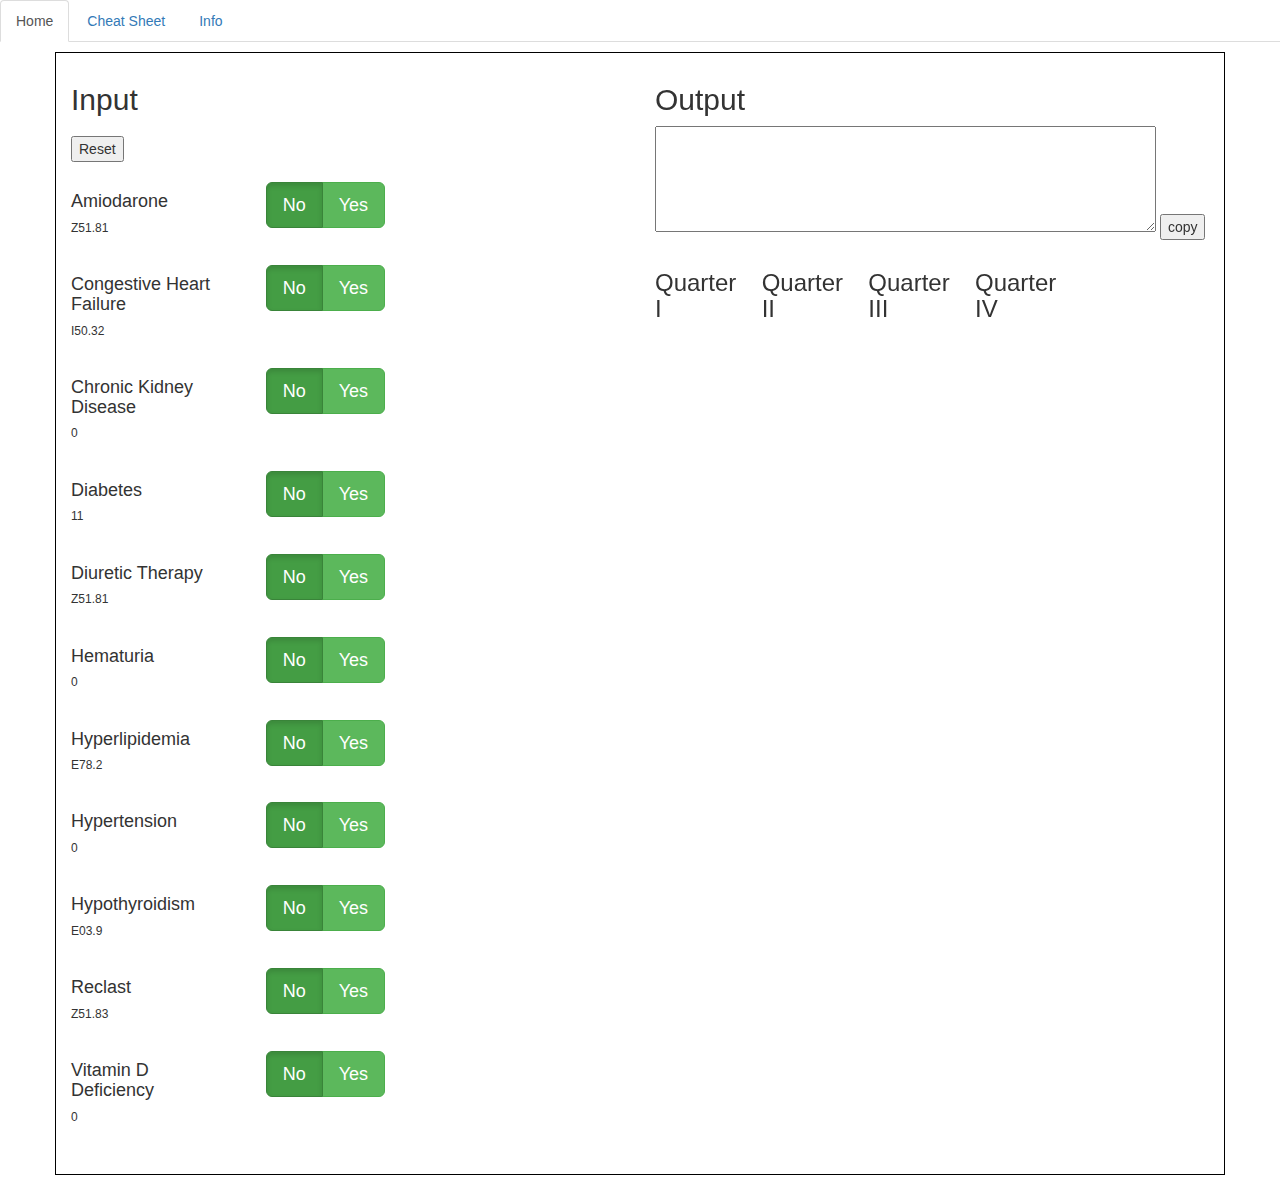
<file: index.html>
<!DOCTYPE html>
<html lang="en">
    
<head>
    <title>Lab Schedule</title>
    <meta name="description" content="Lab Schedule">
    <meta charset="utf-8">
    <meta name="viewport" content="width=device-width, initial-scale=1">
    
    <link rel="stylesheet" href="https://maxcdn.bootstrapcdn.com/bootstrap/3.3.7/css/bootstrap.min.css">
    <script src="https://ajax.googleapis.com/ajax/libs/jquery/3.2.1/jquery.min.js"></script>
    <script src="https://maxcdn.bootstrapcdn.com/bootstrap/3.3.7/js/bootstrap.min.js"></script>
    
    <script src="scripts/path.js"></script>
    <script src="scripts/myscript.js"></script>
    <script src="scripts/clipboard.js"></script>
    <link href="css/style.css" type="text/css" rel="stylesheet"/>

</head>
<body>
    <div id="wrapper">
        
        <div id="tabs" data-value="1"></div>
        <div id="status"></div>

        <div class="container">
            <div class="row">
                <div class="col-sm-6 col-md-6">
                    <h2>Input</h2>
                    <table class='table table-hover'>
                        <tbody>
                            <div class='row'>
                                <div class='col-sm-2'>
                                    <button id="deleteBtn">Reset</button>
                                </div>
                            </div>
                            <div id="inputDisplay"></div>
                        </tbody>
                    </table>
                </div>
                <div class="col-sm-6 col-md-6" style="position: fixed;left: 50%;">
                    <h2>Output</h2>

                    <textarea id="copybox" style="width:501px;height:106px;"></textarea>
                    <button data-copytarget="#copybox">copy</button>

                    <div class="row">
                        <div class="col-sm-2">
                            <h3>Quarter I</h3>
                            <div id='Q1'></div>
                        </div>
                        <div class="col-sm-2">
                            <h3>Quarter II</h3>
                            <div id='Q2'></div>
                        </div>
                        <div class="col-sm-2">
                            <h3>Quarter III</h3>
                            <div id='Q3'></div>
                        </div>
                        <div class="col-sm-2">
                            <h3>Quarter IV</h3>
                            <div id='Q4'></div>
                        </div>
                    </div>
                </div>
            </div>
        </div>
    </div>
</body>
</html>
</file>
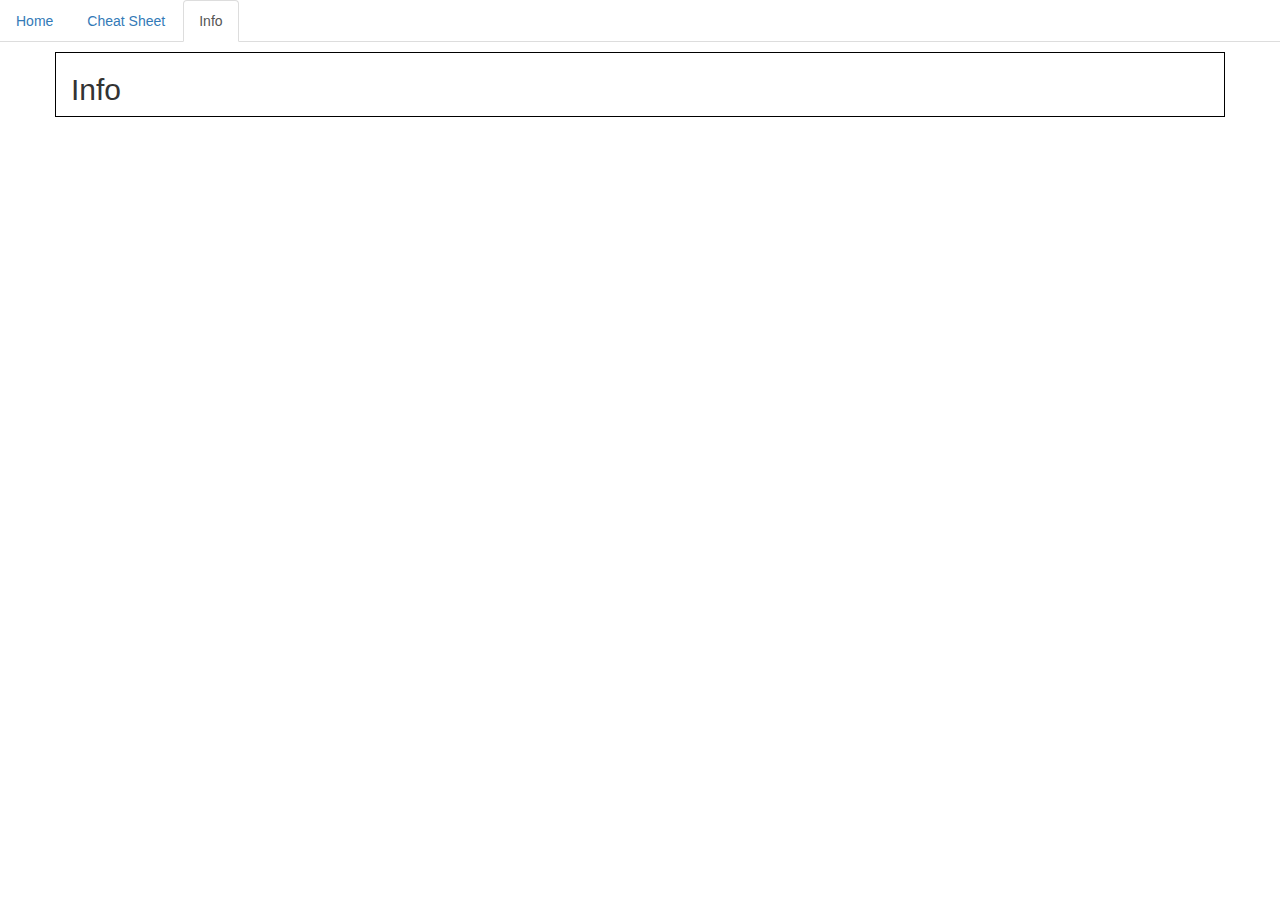
<file: indexInfo.html>
<!DOCTYPE html>
<html lang="en">
    
<head>
    <title>Lab Schedule</title>
    <meta name="description" content="Lab Schedule">
    <meta charset="utf-8">
    <meta name="viewport" content="width=device-width, initial-scale=1">
    <link href="css/style.css" type="text/css" rel="stylesheet"/>
    <link rel="stylesheet" href="https://maxcdn.bootstrapcdn.com/bootstrap/3.3.7/css/bootstrap.min.css">
    <script src="https://ajax.googleapis.com/ajax/libs/jquery/3.2.1/jquery.min.js"></script>
    <script src="https://maxcdn.bootstrapcdn.com/bootstrap/3.3.7/js/bootstrap.min.js"></script>
    <script src="scripts/myscript.js"></script>
    
    <script src="scripts/path.js"></script>
</head>
<body>
    <div id="wrapper">
            
        <div id="tabs" data-value="3"></div>    
        
        <div class="container">
            <h2>Info</h2>
        </div>
    </div>
</body>
</html>
</file>
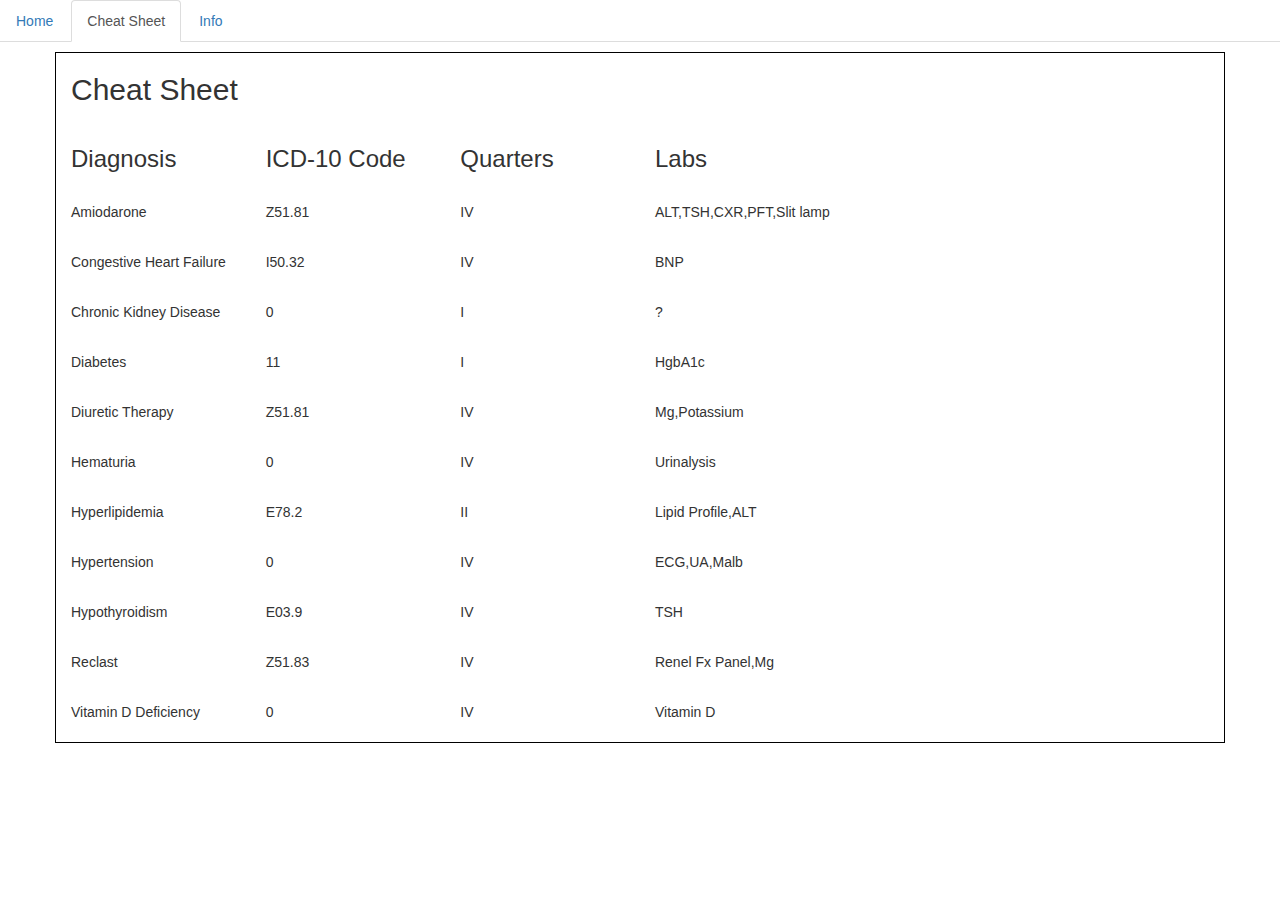
<file: indexSheet.html>
<!DOCTYPE html>
<html lang="en">
    
<head>
    <title>Lab Schedule</title>
    <meta name="description" content="Lab Schedule">
    <meta charset="utf-8">
    <meta name="viewport" content="width=device-width, initial-scale=1">
    <link href="css/style.css" type="text/css" rel="stylesheet"/>
    <link rel="stylesheet" href="https://maxcdn.bootstrapcdn.com/bootstrap/3.3.7/css/bootstrap.min.css">
    <script src="https://ajax.googleapis.com/ajax/libs/jquery/3.2.1/jquery.min.js"></script>
    <script src="https://maxcdn.bootstrapcdn.com/bootstrap/3.3.7/js/bootstrap.min.js"></script>
    <script src="scripts/myscript.js"></script>
    <script src="scripts/path.js"></script>
</head>
<body>
    <div id="wrapper">
        
        <div id="tabs" data-value="2"></div>
        
        <div class="container">
            <h2>Cheat Sheet</h2>
            
            <div class="row">
                <div class="col-sm-2">
                    <h3>Diagnosis</h3>
                </div>
                <div class="col-sm-2">
                    <h3>ICD-10 Code</h3>
                </div>
                <div class="col-sm-2">
                    <h3>Quarters</h3>
                </div>
                <div class="col-sm-4">
                    <h3>Labs</h3>
                </div>
            </div>
            <div id="sheetDisplay"></div>
        </div>
    </div>
</body>
</html>
</file>
<file: css/style.css>
.container {
    border: 1px solid black;
    /*padding: 10px;*/
    margin-bottom: 10px;
    margin-top: 10px;
}

.row {
    padding-top: 10px;
    padding-bottom: 10px;
}

.fixed{
    overflow: hidden;
    background: orange;
}

.scrollit{
    overflow-y: scroll;
    background: lightgray;
}


textarea:hover, 
input:hover, 
textarea:active, 
input:active, 
textarea:focus, 
input:focus,
button:focus,
button:active,
button:hover,
label:focus,
.btn:active,
.btn:hover,
.btn.active,
.btn.hover
{
    outline:0px !important;
    -webkit-appearance:none;
}
</file>
